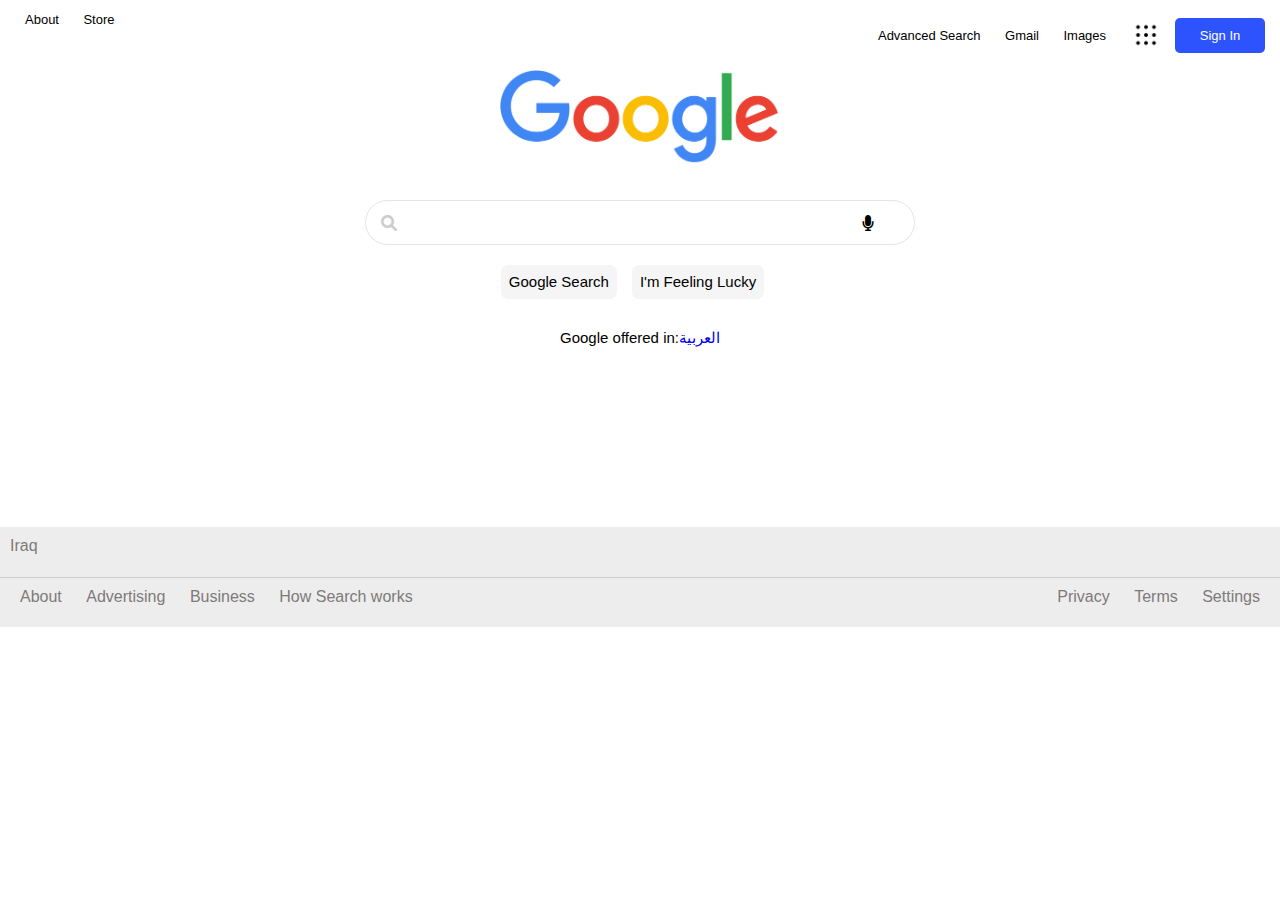
<file: index.html>
<!DOCTYPE html>
<html lang="en">
    <head>
    <link rel="stylesheet"  href="css/style.css">
    <link rel="stylesheet" href="css/all.min.css">
    <link rel="stylesheet" href="https://use.fontawesome.com/releases/v5.3.1/css/all.css" integrity="sha384-mzrmE5qonljUremFsqc01SB46JvROS7bZs3IO2EmfFsd15uHvIt+Y8vEf7N7fWAU" crossorigin="anonymous">
    <link rel="icon" type="image/png" href="image/6.png">
    <title>Search</title>
    </head>
    <body>
        <div class="container">

            <!-- START CLASS HEADER  -->
            <div class="header">
                <div class="header1">
                    <a href="google-advanced.html">Advanced Search</a>
                    <a href="#">Gmail</a>
                    <a href="google-image.html">Images</a>
                    <a href="#"> <img src="image/icon.png" style="width: 30px; height: 30px; position: relative;  top: 10px;"></a>
                    <button><a href="#"style="text-decoration:none;">Sign In</a></button>
                </div>
                <div class="header2">
                    <a href="#">About</a>
                    <a href="#">Store</a>
                </div>
            </div>
            <!-- END CLASS HEADER  -->

            <!-- START CLASS image  -->
            <div class="image">
                <img src="image/1.png" alt="GOOGLE" style="width:280px;">
            </div>
            <!-- END CLASS image  -->
            
            <!-- START CLASS search  -->
            <div class="search">
                <form action="https://google.com/search">
                    <div class="search1">
                        <i class="fa-solid fa-magnifying-glass"></i>
                        <input type="text" name="q"> 
                        <i class="fa-solid fa-microphone"></i>
                    </div>
                    <div class="search2">
                        <input type="submit" value="Google Search">
                        <input type="submit" name="btnI" value="I'm Feeling Lucky">
                    </div>
                    
                </form>
                <!-- END CLASS search  --> 

            </div>
            <span class="arabic">Google offered in:<a href="#">العربية</a></span>
        </div>
        
         <!-- START CLASS FOTER -->
        <div class="foter">
            <div class="iq">
                <span><a href="#">Iraq</a></span>
            </div>
            <div class="iq2">
                <div class="iq21">
                    <span><a href="#">About</a></span>
                    <span><a href="#"> Advertising</a></span>
                    <span><a href="#">Business</a></span>
                    <span><a href="#">How Search works</a></span>
                </div>
                <div class="iq22">
                    <span><a href="#">Privacy</a></span>
                    <span><a href="#">Terms</a></span>
                    <span> <a href="#">Settings</a></span>
                </div>
            </div>
        </div>
         <!-- END CLASS FOTER -->
    </body>
</html>
</file>
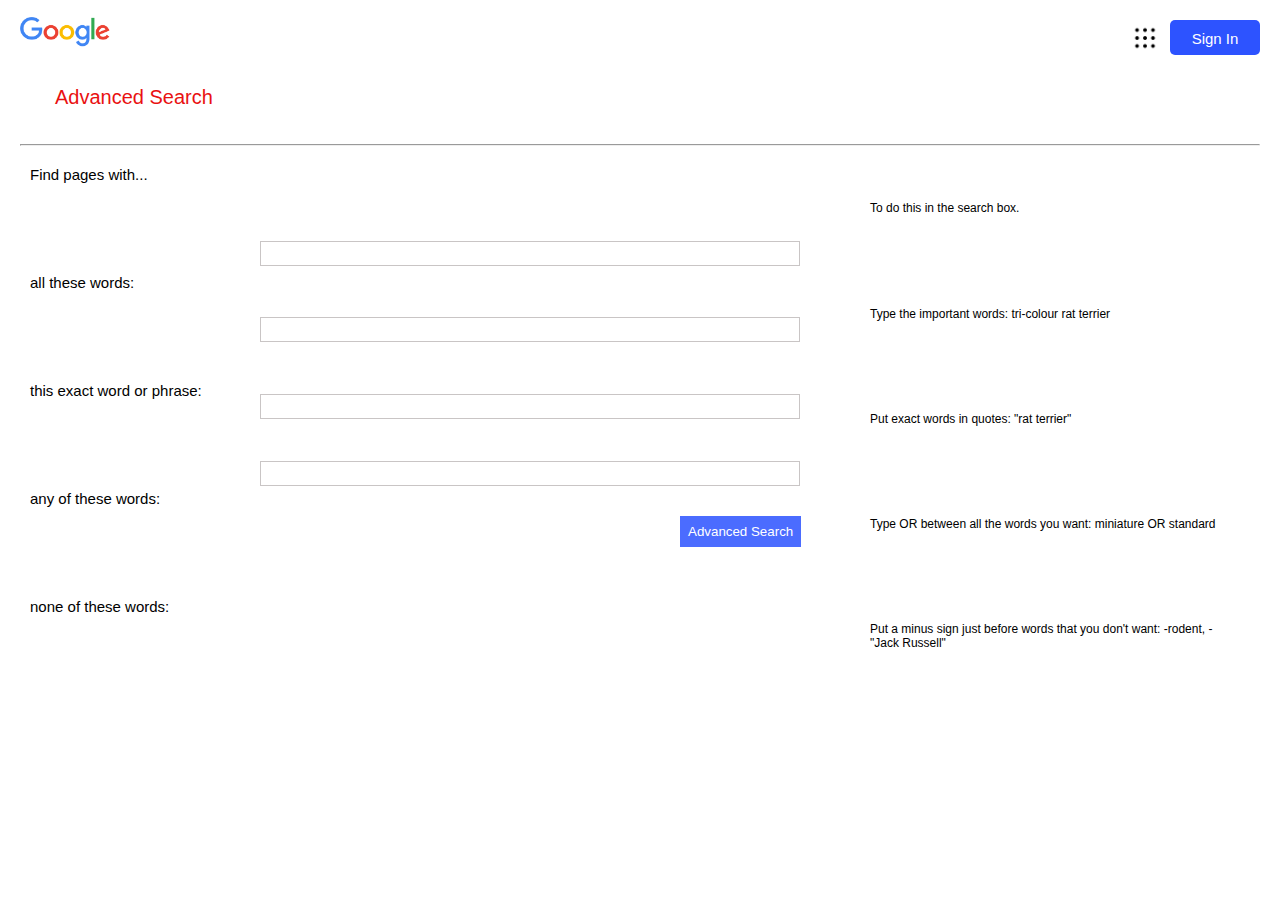
<file: google-advanced.html>
<!DOCTYPE html>
<html lang="en">
    <head>
    <link rel="stylesheet"  href="css/advanced-google.css">
    <link rel="stylesheet" href="css/all.min.css">
    <link rel="stylesheet" href="https://use.fontawesome.com/releases/v5.3.1/css/all.css" integrity="sha384-mzrmE5qonljUremFsqc01SB46JvROS7bZs3IO2EmfFsd15uHvIt+Y8vEf7N7fWAU" crossorigin="anonymous">
    <link rel="icon" type="image/png" href="image/6.png">
    <title>Search</title>
    </head>
    <body>
        <div class="container">

            <!-- START CLASS HEADER -->
            <div class="header">
                <a href="#"> <img src="image/icon.png" style="width: 30px; height: 30px; margin-top: 3px; margin-right: 10px;"></a>
                    <button><a href="#"style="text-decoration:none;">Sign In</a></button>
            </div>
                <!-- END CLASS HEADER -->

                <!-- START CLASS image  -->
        <div class="image">
            <a href="index.html"><img src="image/1.png" alt="GOOGLE" style="width:90px;" ></a>
        </div>
        <!-- END CLASS image  -->

        <!-- START CLASS WORD -->
        <div class="word">
            Advanced Search
        </div>
        <!-- END CLASS WORD -->
        <hr>
        <!-- START CLASS SEARCH -->
        <div class="search">
            <div class="left">
                <span style="font-size: 15px;">Find pages with...</span>
                <span style="font-size: 15px;">all these words:</span>
                <span style="font-size: 15px;">this exact word or phrase:</span>
                <span style="font-size: 15px;">any of these words:</span>
                <span style="font-size: 15px;">none of these words:</span>
            </div>
            <div class="center">
                <div class="center1">
                    <form action="https://google.com/search">
                            <input type="text" name="as_q" style="width:90%"> 
                            <input type="text" name="as_epq" style="width:90%">
                            <input type="text" name="as_oq" style="width:90%">
                            <input type="text" name="as_eq" style="width:90%">
                            <input type="submit" value="Advanced Search" style="position: relative; left: 440px; margin-top: 30px; padding: 8px; color: #fff ; background:rgb(75, 108, 255); border: none;">
                    </form>
                </div>
            </div>
            <div class="right">
                <span style="font-size: 12px;">To do this in the search box.</span>
                <span style="font-size: 12px;">Type the important words: tri-colour rat terrier</span>
                <span style="font-size: 12px;">Put exact words in quotes: "rat terrier"</span>
                <span style="font-size: 12px;">Type OR between all the words you want: miniature OR standard</span>
                <span style="font-size: 12px;">Put a minus sign just before words that you don't want: -rodent, -"Jack Russell"</span>
            </div>
        </div>
        </div>
    </body>
</html>
</file>
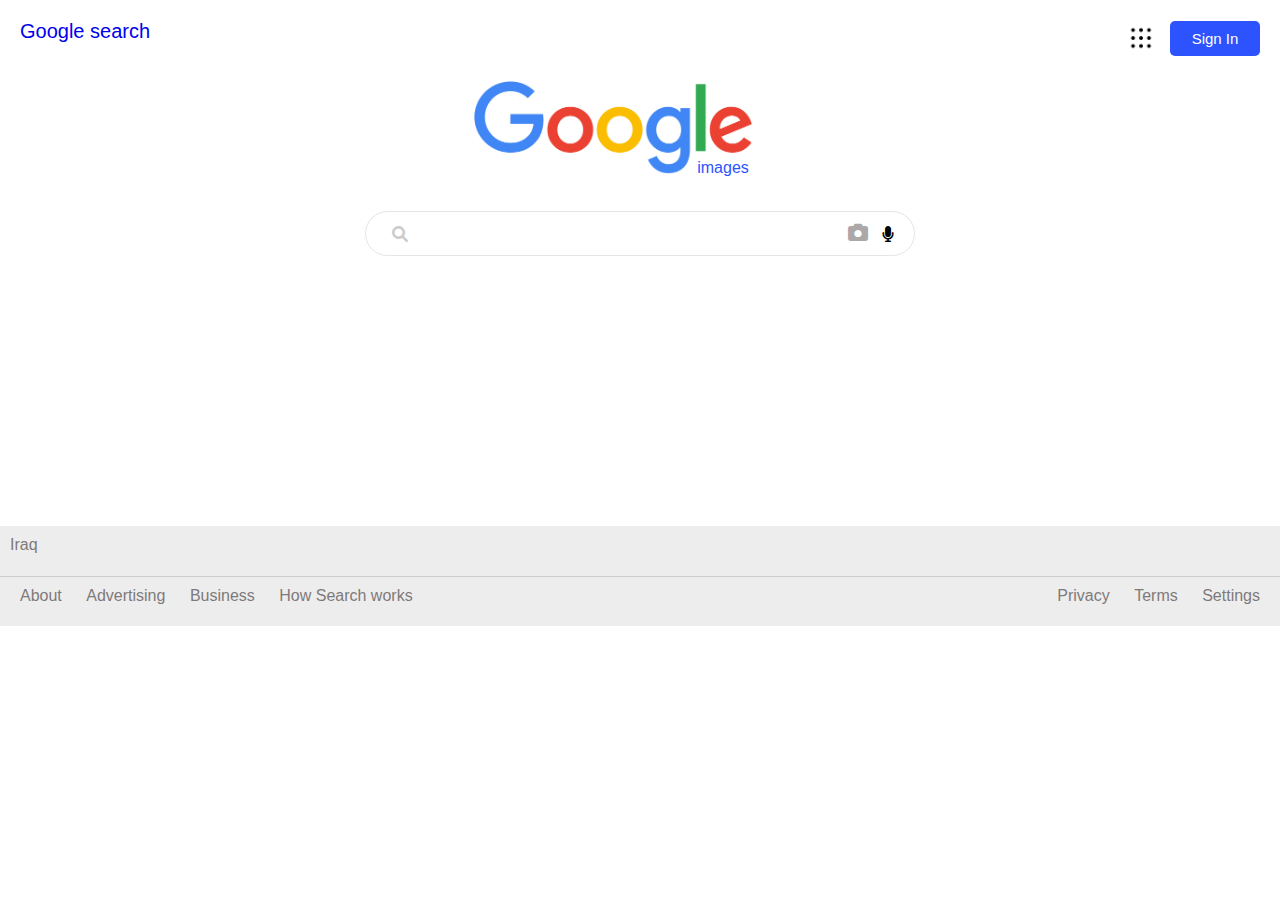
<file: google-image.html>
<!DOCTYPE html>
<html lang="en">
    <head>
    <link rel="stylesheet"  href="css/google-image.css">
    <link rel="stylesheet" href="css/all.min.css">
    <link rel="stylesheet" href="https://use.fontawesome.com/releases/v5.3.1/css/all.css" integrity="sha384-mzrmE5qonljUremFsqc01SB46JvROS7bZs3IO2EmfFsd15uHvIt+Y8vEf7N7fWAU" crossorigin="anonymous">
    <link rel="icon" type="image/png" href="image/6.png">
    <title>Search image</title>
    </head>
    <body>
         <div class="container">
    <div class="header">
            <div><a href="index.html" style="text-decoration: none; font-size: 20px">Google search</a></div>  
            <div>
                <a href="#"> <img src="image/icon.png" style="width: 30px; height: 30px; margin-top: 3px; margin-right: 10px;"></a>
            <button><a href="#"style="text-decoration:none;">Sign In</a></button>
            </div>
        </div>

        <!-- START CLASS image  -->
        <div class="image">
            <img src="image/1.png" alt="GOOGLE" style="width:280px;">
            <div class="word">images</div>
        </div>
        <!-- END CLASS image  -->

        <!-- START CLASS search  -->
        <div class="search">
            <form action="https://google.com/search">
                <div class="search1">
                    <i class="fa-solid fa-magnifying-glass"></i>
                    <input type="text" name="q"> 
                    <input hidden name="tbm" value="isch">
                    <input hidden type="submit" value="Google Search">
                    <i class="fa-solid fa-camera" style="font-size: 20px; color: rgb(173, 168, 168);"></i>
                    <i class="fa-solid fa-microphone"></i>
                </div>
            </form>
            <!-- END CLASS search  -->
    </div>
         </div>
        </div>
    <!-- START CLASS FOTER -->
    <div class="foter">
        <div class="iq">
            <span><a href="#">Iraq</a></span>
        </div>
        <div class="iq2">
            <div class="iq21">
                <span><a href="#">About</a></span>
                <span><a href="#"> Advertising</a></span>
                <span><a href="#">Business</a></span>
                <span><a href="#">How Search works</a></span>
            </div>
            <div class="iq22">
                <span><a href="#">Privacy</a></span>
                <span><a href="#">Terms</a></span>
                <span> <a href="#">Settings</a></span>
            </div>
        </div>
    </div>
     <!-- END CLASS FOTER -->
    </body>
</html>
</file>
<file: css/style.css>
*{
    margin: 0;
    padding: 0;
    box-sizing: border-box;
    font-family: arial,sans-serif;;
}
.container{
    margin:10px;
    padding:5px;
}
 /* START HEADER   */
.header{
    position:relative;
    display: flex;
    justify-content: space-between;
    flex-direction: row-reverse;
    top: -5px;
} 
.header a{
    padding: 10px; 
    text-decoration: none;
    color: black;
    font-size: 13px;
}
.header a:hover{
    text-decoration:underline
}
.header button{
    background: rgb(45, 83, 255);
    border: none;
    width: 90PX;
    padding: 10px;
    border-radius: 5px;
    -webkit-border-radius: 5px;
    -moz-border-radius: 5px;
    -ms-border-radius: 5px;
    -o-border-radius: 5px;
}
.header button:hover{
    background: rgb(75, 108, 255);
}
.header button a {
    color: #fff;
}

 /* END HEADER   */

 /* START IMGAE  */
.image{
    margin-top: 12px;
    position: relative;
    display: flex;
    justify-content: center;
    align-items: center;
}
/* END IMGAE  */

 /* START SEARCH  */
.search{
    position: relative;
    display: flex;
    justify-content: center;
    align-items: center;
    padding: 20px;
}
.search .search1{
    height: 45px;
    border: 1px solid;
    width: 550px;
    border-radius: 50px;
    -webkit-border-radius: 50px;
    -moz-border-radius: 50px;
    -ms-border-radius: 50px;
    -o-border-radius: 50px;
    border-color: rgb(230, 229, 229);
    margin-top: 15px;
    display: flex;
    justify-content: center;
    align-items: center; 
}
.search .search1:hover{
    border:none;
    box-shadow: -5px -5px 30px rgb(230, 229, 229);
    box-shadow: 5px 5px 30px rgb(230, 229, 229);
}
.search .search1 input{
    height: 40px;
    width: 440px;
    border:none;
    outline: none;
    padding-left: 15px;
}
.search1 i.fa-magnifying-glass{
    color: #ccc;
    margin-left: -25px;
    margin-top: 2px;
}
i.fa-microphone{
    margin-left: 25px;
    margin-top: 2px;
}
.search .search2{
    display: flex;
    justify-content: center;
    align-items: center;
    margin-top: 20px;
}
.search .search2 input:nth-child(1){
    margin-right: 15px;
    padding: 8px;
    height:34px;
    background:rgb(245, 245, 245);
    border:none;
    border-radius: 7px;
    -webkit-border-radius: 7px;
    -moz-border-radius: 7px;
    -ms-border-radius: 7px;
    -o-border-radius: 7px;
    font-size: 15px;
    cursor: pointer;
}
.search .search2 input:nth-child(1):hover{
    border: 1px solid rgb(228, 228, 228);
}
.search .search2 input:nth-child(2){
    margin-right: 15px;
    padding: 8px;
    height:34px;
    background:rgb(245, 245, 245);
    border:none;
    border-radius: 7px;
    -webkit-border-radius: 7px;
    -moz-border-radius: 7px;
    -ms-border-radius: 7px;
    -o-border-radius: 7px;
    font-size: 15px;
    cursor: pointer;
}
.search .search2 input:nth-child(2):hover{
    border: 1px solid rgb(228, 228, 228);
}
.arabic{
    position: relative;
    display: flex;
    justify-content: center;
    align-items: center;
    margin-top: 10px;
    font-size: 15px;
}
.arabic a{
    text-decoration:none;
}
 /* END SEARCH  */

/* START FOOTER */
 .foter{
     position: relative;
     width: 100%;
     background:rgb(238, 237, 237);
     bottom: -165px;
 }
 .foter a{
     text-decoration:none;
     color:rgb(126, 122, 122)
 }
 .foter .iq{
    position: relative;
     height:50px;
     padding: 10px;
 }
 .foter .iq2{
    height:50px;
    display:flex;
    justify-content: space-between;
    border-top: 1px solid #ccc;
    padding: 10px;
 }
 .foter .iq2 span{
     padding: 10px;
     margin-top:10px
 }
 /* END FOTER  */
</file>
<file: css/advanced-google.css>
*{
    margin: 0;
    padding: 0;
    box-sizing: border-box;
    font-family: arial,sans-serif;;
}
.container{
    margin:10px;
    padding:10px;
}
/* START HEADER   */
.header{
    position:relative;
    display: flex;
    justify-content: flex-end;
} 
.header button{
    background: rgb(45, 83, 255);
    border: none;
    width: 90PX;
    height: 35px;
    padding: 10px;
    border-radius: 5px;
    -webkit-border-radius: 5px;
    -moz-border-radius: 5px;
    -ms-border-radius: 5px;
    -o-border-radius: 5px;
}
.header button:hover{
    background: rgb(75, 108, 255);
}
.header button a {
    color: #fff;
    font-size: 15px;
}
 /* END HEADER   */

   /* START IMGAE  */
.image{
    margin-top: -40px;
}
/* END IMGAE  */

/* START WORD  */
.word{
    position: relative;
    padding: 35px;
    font-size: 20px;
    font-weight: 200;
    color: rgb(233, 17, 17);
}
/*END WORD  */

 /* START SEARCH */
.search{
    position: relative;
    display: grid;
    max-width: 100%;
    margin:10px;
    margin-top: 40px;
    grid-gap: 10px;
    grid-template-columns: 300px 600px 350px; 

}
.left{
    display: grid;
    grid-template-rows: auto;
    width: 100%;
    height: 60vh;
    margin-top: -20px;
}
.center{
    width: 100%;
    height: 60vh;
    margin-left: -100px;
}
form {
    grid-gap: 10px;
    margin-top: 40px;
}
form input:nth-child(1){
    position: relative;
    top: -5px;
    margin: 20px;
    padding: 4px;
    border:1px solid rgb(201, 197, 197)
}
form input:nth-child(2){
    position: relative;
    top: 6px;
    margin: 20px;
    padding: 4px;
    border:1px solid rgb(201, 197, 197)
}
form input:nth-child(3){
    position: relative;
    top: 18px;
    margin: 20px;
    padding: 4px;
    border:1px solid rgb(201, 197, 197)
}
form input:nth-child(4){
    position: relative;
    top: 20px;
    margin: 20px;
    padding: 4px;
    border:1px solid rgb(201, 197, 197)
}
.center1 span{
    position: relative;
    right: 300px;
    font-size: 15px;

}
.right{
    position: relative;
    display: grid;
    grid-template-rows: auto;
    width: 100%;
    height: 60vh;
    margin-top: 15px;
    right: 80px;
}
/* END SEARCH */
</file>
<file: css/google-image.css>
*{
    margin: 0;
    padding: 0;
    box-sizing: border-box;
    font-family: arial,sans-serif;;
}
.container{
    margin:10px;
    padding:10px;
}
/* START HEADER   */
.header{
    position:relative;
    display: flex;
    justify-content: space-between;
} 
.header button{
    position: relative;
    top: -9px;
    background: rgb(45, 83, 255);
    border: none;
    width: 90PX;
    height: 35px;
    padding: 5px;
    border-radius: 5px;
    -webkit-border-radius: 5px;
    -moz-border-radius: 5px;
    -ms-border-radius: 5px;
    -o-border-radius: 5px;
}
.header button:hover{
    background: rgb(75, 108, 255);
}
.header button a {
    color: #fff;
    font-size: 15px;
}
 /* END HEADER   */

  /* START IMGAE  */
.image{
    margin-top: 16px;
    position: relative;
    display: flex;
    justify-content: center;
    align-items: center;
}
.image .word{
    position: relative;
    display: flex; 
    top: 40px;
    right: 57px;
    color:rgb(45, 83, 255);
}
/* END IMGAE  */

/* START SEARCH  */
.search{
    position: relative;
    display: flex;
    justify-content: center;
    align-items: center;
    padding: 20px;
}
.search .search1{
    height: 45px;
    border: 1px solid;
    width: 550px;
    border-radius: 50px;
    -webkit-border-radius: 50px;
    -moz-border-radius: 50px;
    -ms-border-radius: 50px;
    -o-border-radius: 50px;
    border-color: rgb(230, 229, 229);
    margin-top: 15px;
    display: flex;
    justify-content: center;
    align-items: center; 
}
.search .search1:hover{
    border:none;
    box-shadow: -5px -5px 30px rgb(230, 229, 229);
    box-shadow: 5px 5px 30px rgb(230, 229, 229);
}
.search .search1 input{
    height: 40px;
    width: 440px;
    border:none;
    outline: none;
    padding-left: 15px;
}
.search1 i.fa-magnifying-glass{
    color: #ccc;
    margin-left: 5px;
    margin-top: 2px;
}
i.fa-microphone{
    margin-left: 14px;
    margin-top: 2px;
}
 /* END SEARCH  */

 /* START FOOTER */
 .foter{
    position: relative;
    width: 100%;
    background:rgb(238, 237, 237);
    bottom: -230px;
}
.foter a{
    text-decoration:none;
    color:rgb(126, 122, 122)
}
.foter .iq{
   position: relative;
    height:50px;
    padding: 10px;
}
.foter .iq2{
   height:50px;
   display:flex;
   justify-content: space-between;
   border-top: 1px solid #ccc;
   padding: 10px;
}
.foter .iq2 span{
    padding: 10px;
    margin-top:10px
}
/* END FOTER */
</file>
